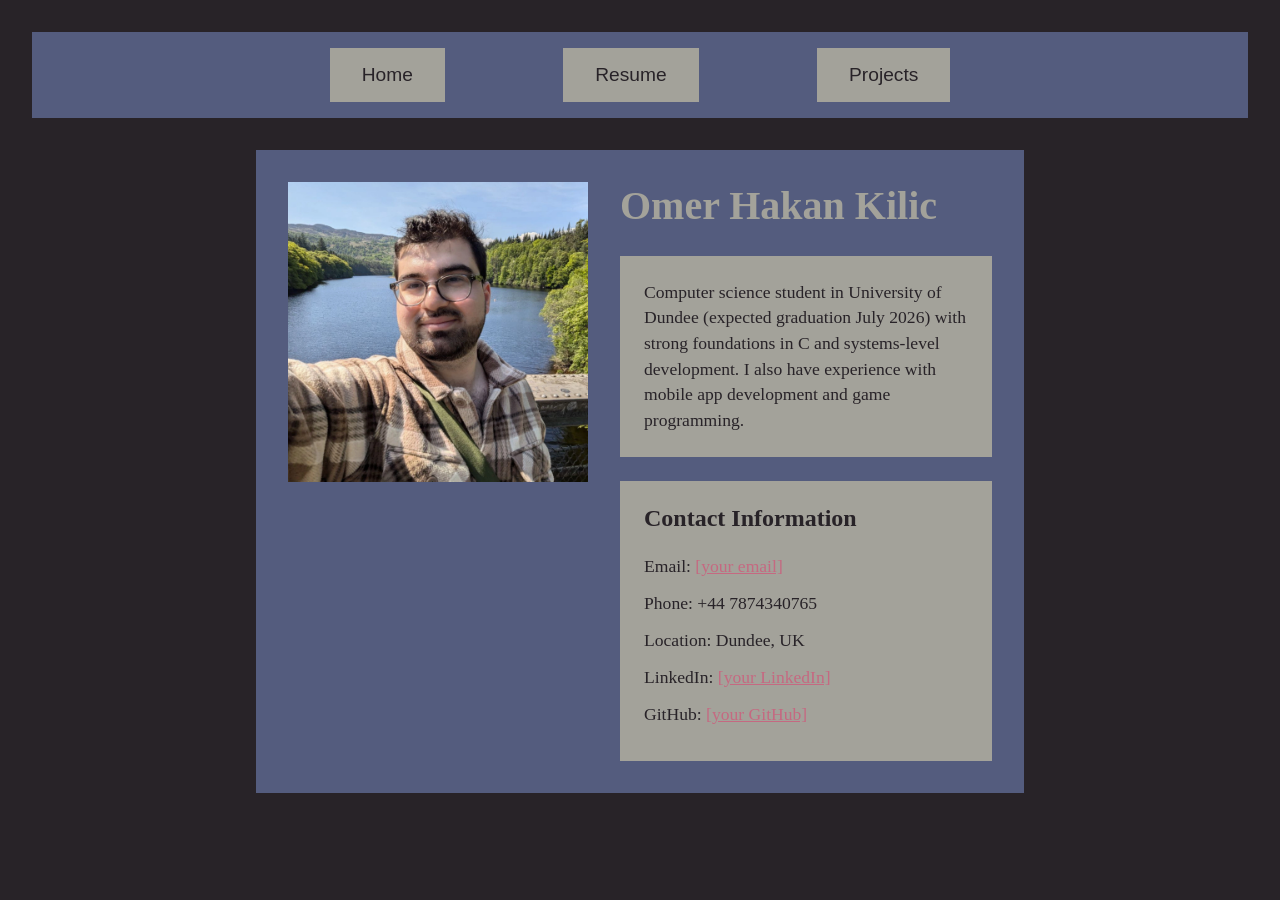
<file: index.html>
<!DOCTYPE html>
<html lang="en">

<head>
	<meta charset="UTF-8">
	<title>Hakan's Portfolio Website</title>
	<link rel="stylesheet" href="css/style.css">
	<meta name="viewport" content="width=device-width, initial-scale=1.0">
</head>

<body>
	<nav class="Top-Bar">
		<a href="index.html"> <button class="Nav-Button">Home</button></a>
		<a href="html/resume.html"><button class="Nav-Button">Resume</button> </a>
		<a href="html/projects.html"><button class="Nav-Button">Projects</button></a>
	</nav>
	<main class="Biography-Container">
		<img src="assets/Profile-Photo.png" alt="Omer Hakan Kilic profile photo" class="Profile-Photo">
		<div class="Biography-Text-Group">
			<h1 class="Biography-Title">Omer Hakan Kilic</h1>
			<p class="Biography-Text">Computer science student in University of Dundee (expected graduation July 2026) with strong foundations in C and systems-level development. I also have experience with mobile app development and game programming.</p>
			<section class="Contact-Info">
				<h2>Contact Information</h2>
				<ul>
					<li>Email: <a href="mailto:[your email]">[your email]</a></li>
					<li>Phone: +44 7874340765</li>
					<li>Location: Dundee, UK</li>
					<li>LinkedIn: <a href="[your LinkedIn]" target="_blank">[your LinkedIn]</a></li>
					<li>GitHub: <a href="[your GitHub]" target="_blank">[your GitHub]</a></li>
				</ul>
			</section>
		</div>
	</main>
</body>

</html>
</file>
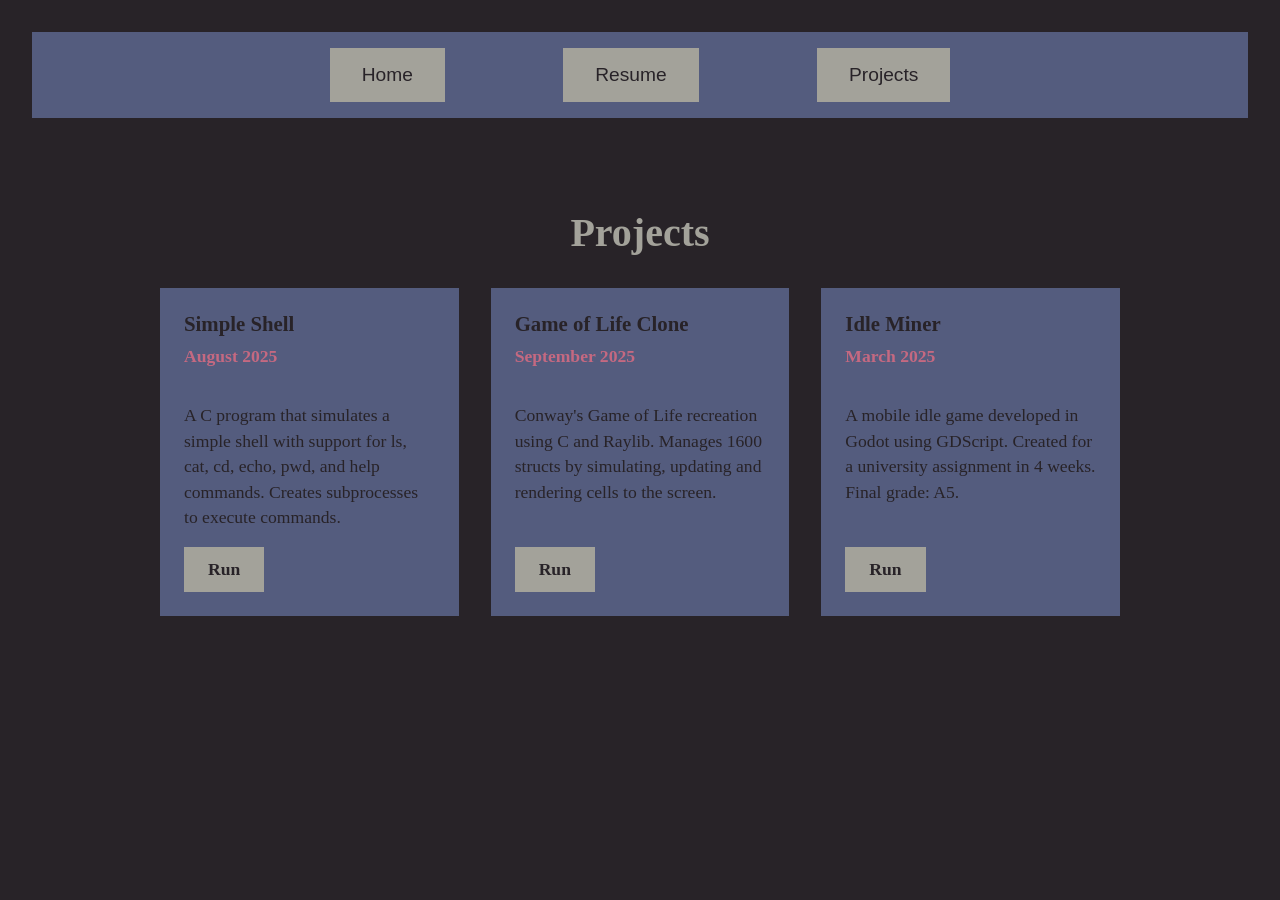
<file: html/projects.html>
<!DOCTYPE html>
<html lang="en">

<head>
	<meta charset="UTF-8">
	<title>Projects - Hakan's Portfolio</title>
	<link rel="stylesheet" href="/css/style.css">
	<meta name="viewport" content="width=device-width, initial-scale=1.0">
</head>

<body>
	<nav class="Top-Bar">
		<a href="../index.html"> <button class="Nav-Button">Home</button></a>
		<a href="resume.html"><button class="Nav-Button">Resume</button> </a>
		<a href="projects.html"><button class="Nav-Button">Projects</button></a>
	</nav>
	<main class="Projects-Container">
		<h1 class="Projects-Title">Projects</h1>
		<div class="Projects-Grid">
			<article class="Project-Card">
				<h3>Simple Shell</h3>
				<p class="Project-Date">August 2025</p>
				<p class="Project-Description">A C program that simulates a simple shell with support for ls, cat, cd, echo, pwd, and help commands. Creates subprocesses to execute commands.</p>
				<a href="#" class="Project-Run-Button">Run</a>
			</article>
			<article class="Project-Card">
				<h3>Game of Life Clone</h3>
				<p class="Project-Date">September 2025</p>
				<p class="Project-Description">Conway's Game of Life recreation using C and Raylib. Manages 1600 structs by simulating, updating and rendering cells to the screen.</p>
				<a href="#" class="Project-Run-Button">Run</a>
			</article>
			<article class="Project-Card">
				<h3>Idle Miner</h3>
				<p class="Project-Date">March 2025</p>
				<p class="Project-Description">A mobile idle game developed in Godot using GDScript. Created for a university assignment in 4 weeks. Final grade: A5.</p>
				<a href="#" class="Project-Run-Button">Run</a>
			</article>
		</div>
	</main>
</body>

</html>
</file>
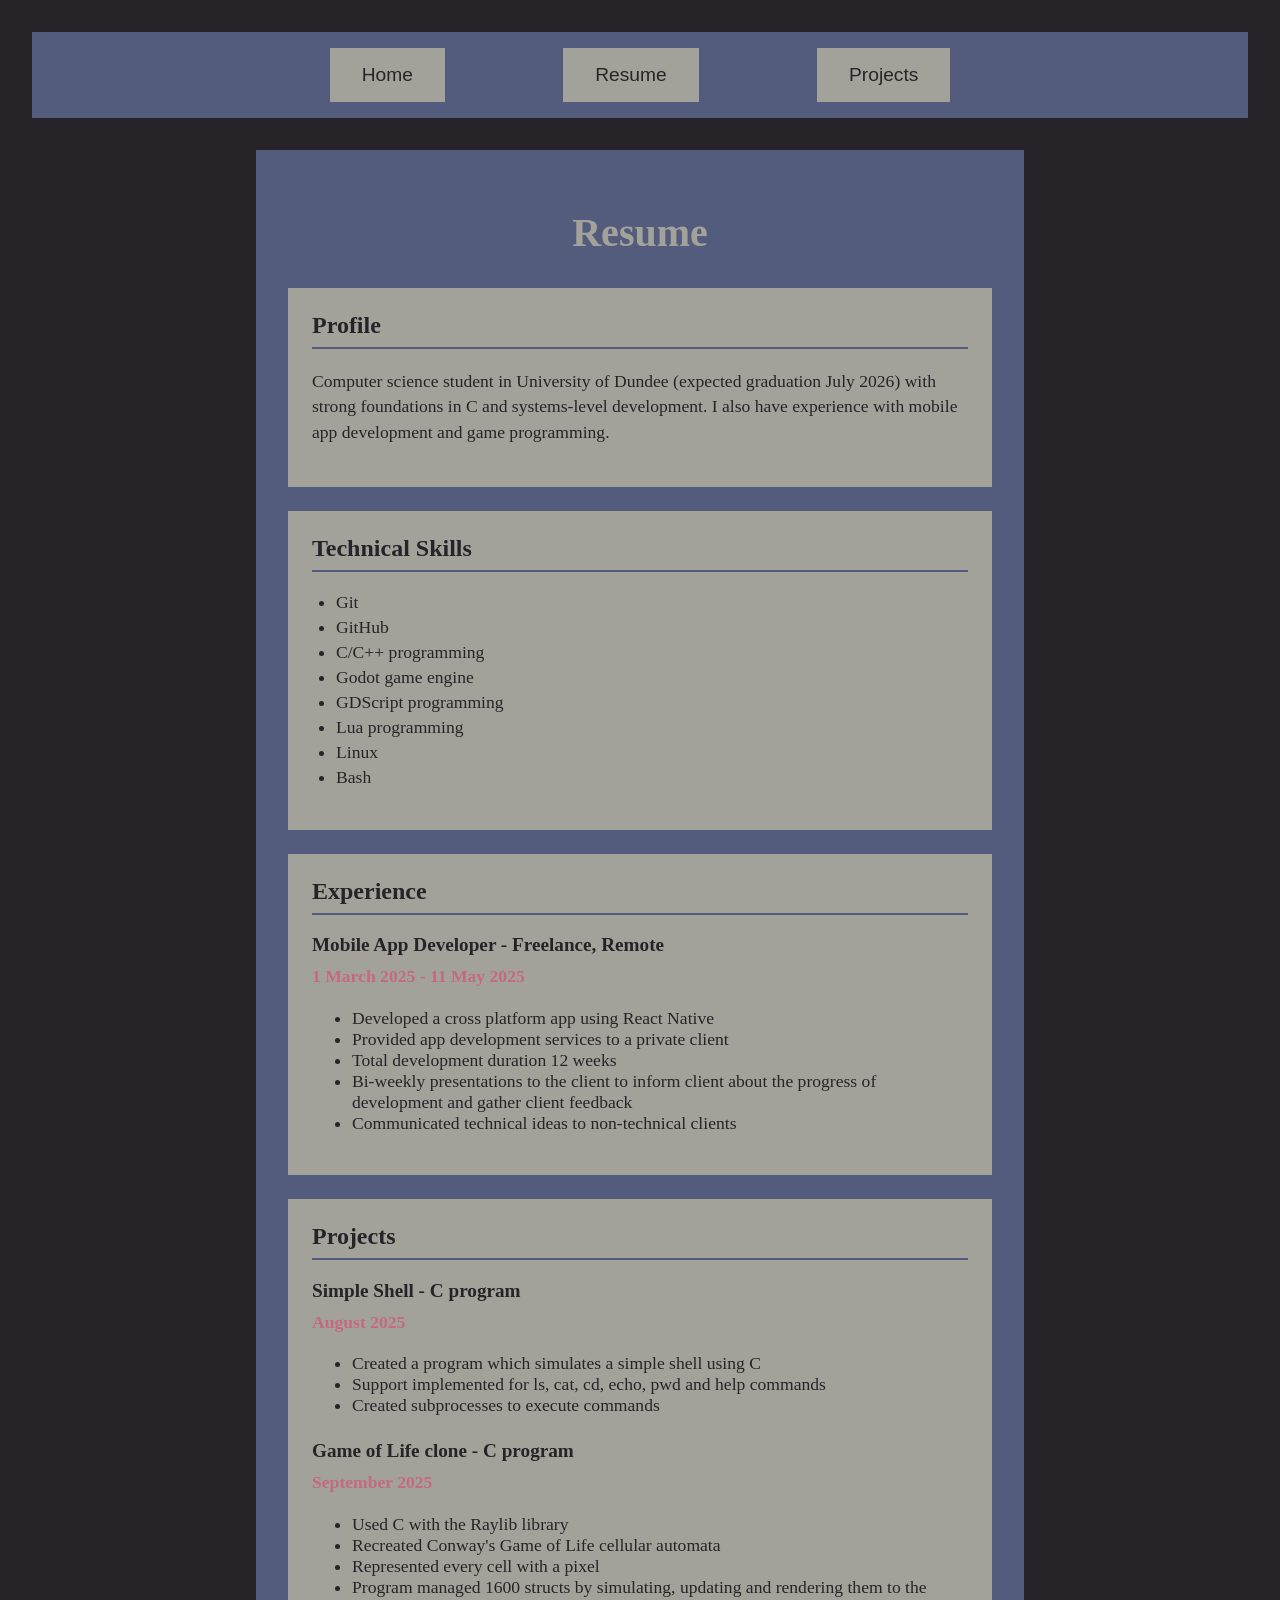
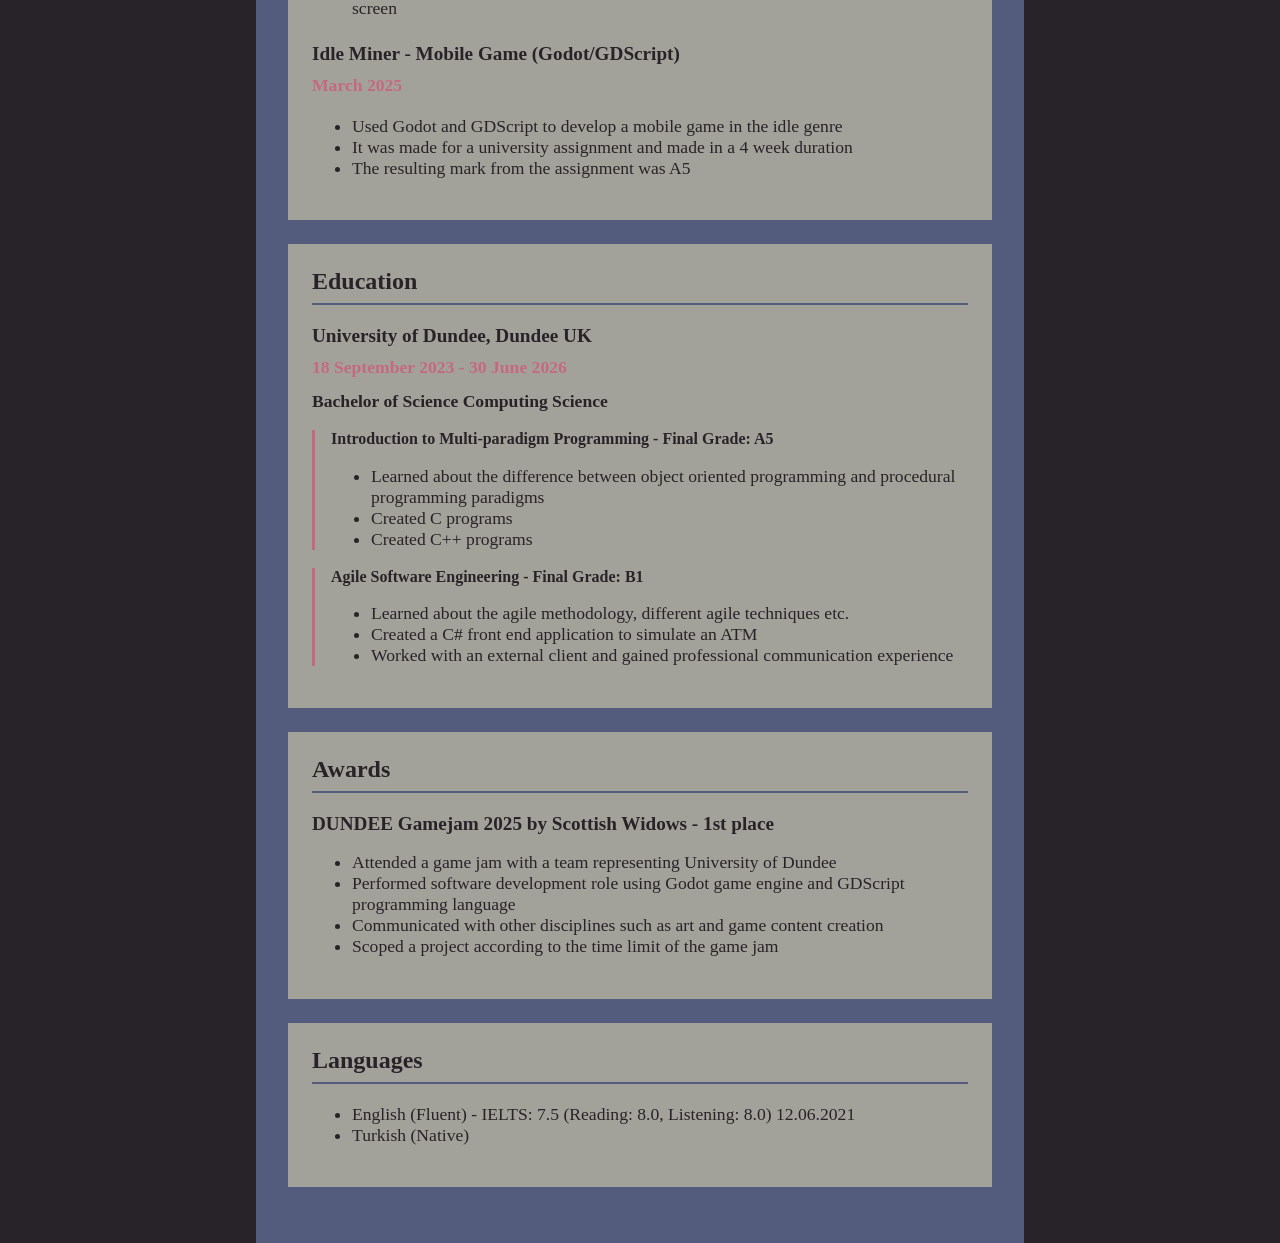
<file: html/resume.html>
<!DOCTYPE html>
<html lang="en">

<head>
	<meta charset="UTF-8">
	<title>Resume - Hakan's Portfolio</title>
	<link rel="stylesheet" href="/css/style.css">
	<meta name="viewport" content="width=device-width, initial-scale=1.0">
</head>

<body>
	<nav class="Top-Bar">
		<a href="../index.html"> <button class="Nav-Button">Home</button></a>
		<a href="resume.html"><button class="Nav-Button">Resume</button> </a>
		<a href="projects.html"><button class="Nav-Button">Projects</button></a>
	</nav>
	<main class="Resume-Container">
		<h1 class="Resume-Title">Resume</h1>

		<section class="Resume-Section">
			<h2>Profile</h2>
			<p>Computer science student in University of Dundee (expected graduation July 2026) with strong foundations in C and systems-level development. I also have experience with mobile app development and game programming.</p>
		</section>

		<section class="Resume-Section">
			<h2>Technical Skills</h2>
			<ul class="Skills-List">
				<li>Git</li>
				<li>GitHub</li>
				<li>C/C++ programming</li>
				<li>Godot game engine</li>
				<li>GDScript programming</li>
				<li>Lua programming</li>
				<li>Linux</li>
				<li>Bash</li>
			</ul>
		</section>

		<section class="Resume-Section">
			<h2>Experience</h2>
			<article class="Resume-Item">
				<h3>Mobile App Developer - Freelance, Remote</h3>
				<p class="Resume-Date">1 March 2025 - 11 May 2025</p>
				<ul>
					<li>Developed a cross platform app using React Native</li>
					<li>Provided app development services to a private client</li>
					<li>Total development duration 12 weeks</li>
					<li>Bi-weekly presentations to the client to inform client about the progress of development and gather client feedback</li>
					<li>Communicated technical ideas to non-technical clients</li>
				</ul>
			</article>
		</section>

		<section class="Resume-Section">
			<h2>Projects</h2>
			<article class="Resume-Item">
				<h3>Simple Shell - C program</h3>
				<p class="Resume-Date">August 2025</p>
				<ul>
					<li>Created a program which simulates a simple shell using C</li>
					<li>Support implemented for ls, cat, cd, echo, pwd and help commands</li>
					<li>Created subprocesses to execute commands</li>
				</ul>
			</article>
			<article class="Resume-Item">
				<h3>Game of Life clone - C program</h3>
				<p class="Resume-Date">September 2025</p>
				<ul>
					<li>Used C with the Raylib library</li>
					<li>Recreated Conway's Game of Life cellular automata</li>
					<li>Represented every cell with a pixel</li>
					<li>Program managed 1600 structs by simulating, updating and rendering them to the screen</li>
				</ul>
			</article>
			<article class="Resume-Item">
				<h3>Idle Miner - Mobile Game (Godot/GDScript)</h3>
				<p class="Resume-Date">March 2025</p>
				<ul>
					<li>Used Godot and GDScript to develop a mobile game in the idle genre</li>
					<li>It was made for a university assignment and made in a 4 week duration</li>
					<li>The resulting mark from the assignment was A5</li>
				</ul>
			</article>
		</section>

		<section class="Resume-Section">
			<h2>Education</h2>
			<article class="Resume-Item">
				<h3>University of Dundee, Dundee UK</h3>
				<p class="Resume-Date">18 September 2023 - 30 June 2026</p>
				<p class="Degree">Bachelor of Science Computing Science</p>
				<div class="Course">
					<h4>Introduction to Multi-paradigm Programming - Final Grade: A5</h4>
					<ul>
						<li>Learned about the difference between object oriented programming and procedural programming paradigms</li>
						<li>Created C programs</li>
						<li>Created C++ programs</li>
					</ul>
				</div>
				<div class="Course">
					<h4>Agile Software Engineering - Final Grade: B1</h4>
					<ul>
						<li>Learned about the agile methodology, different agile techniques etc.</li>
						<li>Created a C# front end application to simulate an ATM</li>
						<li>Worked with an external client and gained professional communication experience</li>
					</ul>
				</div>
			</article>
		</section>

		<section class="Resume-Section">
			<h2>Awards</h2>
			<article class="Resume-Item">
				<h3>DUNDEE Gamejam 2025 by Scottish Widows - 1st place</h3>
				<ul>
					<li>Attended a game jam with a team representing University of Dundee</li>
					<li>Performed software development role using Godot game engine and GDScript programming language</li>
					<li>Communicated with other disciplines such as art and game content creation</li>
					<li>Scoped a project according to the time limit of the game jam</li>
				</ul>
			</article>
		</section>

		<section class="Resume-Section">
			<h2>Languages</h2>
			<ul>
				<li>English (Fluent) - IELTS: 7.5 (Reading: 8.0, Listening: 8.0) 12.06.2021</li>
				<li>Turkish (Native)</li>
			</ul>
		</section>
	</main>
</body>

</html>
</file>
<file: css/style.css>
:root {
	--shadow-color: #282328;
	--background-color: #545c7e;
	--accent-color: #c56981;
	--foreground-color: #a3a29a;

	--base-font-size: 1.1rem;
	--heading-size: 2.5rem;
}

* {
	box-sizing: border-box;
}

body {
	background-color: var(--shadow-color);
	font-size: var(--base-font-size);
	margin: 0;
	padding: 0;
}

p {
	line-height: 1.6rem;
}

a {
	color: var(--accent-color);
}

.Top-Bar {
	background-color: var(--background-color);
	padding: 1rem;
	display: flex;
	justify-content: center;
	align-items: center;
	margin: 2rem;
	gap: 10%;
	flex-wrap: wrap;
}

.Nav-Button {
	background-color: var(--foreground-color);
	color: var(--shadow-color);
	padding: 1rem 2rem;
	font-size: 1.2rem;
	border: none;
	cursor: pointer;
	transition: background-color 0.3s ease;
}

.Nav-Button:hover {
	background-color: var(--accent-color);
}

.Biography-Container {
	background-color: var(--background-color);
	color: var(--shadow-color);
	display: flex;
	align-items: flex-start;
	gap: 2rem;
	margin-left: 20%;
	margin-right: 20%;
	padding: 2rem;
	flex-wrap: wrap;
}

.Profile-Photo {
	max-width: 300px;
	width: 100%;
	height: auto;
}

.Biography-Text-Group {
	flex: 1;
	min-width: 250px;
}

.Biography-Title {
	font-size: var(--heading-size);
	color: var(--foreground-color);
	margin-top: 0;
}

.Biography-Text {
	background-color: var(--foreground-color);
	padding: 1.5rem;
	margin-bottom: 1.5rem;
}

.Contact-Info {
	background-color: var(--foreground-color);
	padding: 1.5rem;
}

.Contact-Info h2 {
	margin-top: 0;
	font-size: 1.5rem;
}

.Contact-Info ul {
	list-style: none;
	padding: 0;
	margin: 0;
}

.Contact-Info li {
	margin-bottom: 0.5rem;
	padding: 0.25rem 0;
}

.Resume-Container {
	background-color: var(--background-color);
	color: var(--shadow-color);
	padding: 2rem;
	margin-left: 20%;
	margin-right: 20%;
}

.Resume-Title {
	text-align: center;
	font-size: var(--heading-size);
	color: var(--foreground-color);
	margin-bottom: 2rem;
}

.Resume-Section {
	background-color: var(--foreground-color);
	padding: 1.5rem;
	margin-bottom: 1.5rem;
}

.Resume-Section h2 {
	margin-top: 0;
	font-size: 1.5rem;
	border-bottom: 2px solid var(--background-color);
	padding-bottom: 0.5rem;
}

.Resume-Item {
	margin-bottom: 1.5rem;
}

.Resume-Item:last-child {
	margin-bottom: 0;
}

.Resume-Item h3 {
	margin: 0 0 0.5rem 0;
	font-size: 1.2rem;
}

.Resume-Date {
	font-weight: bold;
	color: var(--accent-color);
	margin: 0 0 0.5rem 0;
}

.Degree {
	font-weight: bold;
	margin: 0 0 1rem 0;
}

.Course {
	margin-top: 1rem;
	padding-left: 1rem;
	border-left: 3px solid var(--accent-color);
}

.Course h4 {
	margin: 0 0 0.5rem 0;
	font-size: 1rem;
}

.Skills-List {
	list-style: disc;
	padding-left: 1.5rem;
}

.Skills-List li {
	margin-bottom: 0.25rem;
}

.Projects-Container {
	padding: 2rem;
	margin-left: 10%;
	margin-right: 10%;
}

.Projects-Title {
	text-align: center;
	font-size: var(--heading-size);
	color: var(--foreground-color);
	margin-bottom: 2rem;
}

.Projects-Grid {
	display: grid;
	grid-template-columns: repeat(3, 1fr);
	gap: 2rem;
	justify-items: center;
}

.Project-Card {
	background-color: var(--background-color);
	color: var(--shadow-color);
	padding: 1.5rem;
	width: 100%;
	max-width: 350px;
	display: flex;
	flex-direction: column;
}

.Project-Card h3 {
	margin: 0 0 0.5rem 0;
	font-size: 1.3rem;
}

.Project-Date {
	font-weight: bold;
	color: var(--accent-color);
	margin: 0 0 1rem 0;
}

.Project-Description {
	flex: 1;
	margin-bottom: 1rem;
}

.Project-Run-Button {
	display: inline-block;
	background-color: var(--foreground-color);
	color: var(--shadow-color);
	padding: 0.75rem 1.5rem;
	text-align: center;
	text-decoration: none;
	font-weight: bold;
	align-self: flex-start;
	transition: background-color 0.3s ease;
}

.Project-Run-Button:hover {
	background-color: var(--accent-color);
}

@media (max-width: 1024px) {
	.Projects-Grid {
		grid-template-columns: repeat(2, 1fr);
	}

	.Biography-Container {
		margin-left: 10%;
		margin-right: 10%;
	}

	.Resume-Container {
		margin-left: 10%;
		margin-right: 10%;
	}

	.Projects-Container {
		margin-left: 5%;
		margin-right: 5%;
	}
}

@media (max-width: 768px) {
	.Top-Bar {
		margin: 1rem;
		gap: 0.5rem;
	}

	.Nav-Button {
		padding: 0.75rem 1rem;
		font-size: 1rem;
	}

	.Biography-Container {
		flex-direction: column;
		margin-left: 5%;
		margin-right: 5%;
		padding: 1rem;
	}

	.Profile-Photo {
		max-width: 200px;
		margin: 0 auto;
	}

	.Biography-Title {
		font-size: 1.8rem;
	}

	.Biography-Text,
	.Contact-Info {
		padding: 1rem;
	}

	.Resume-Container {
		margin-left: 5%;
		margin-right: 5%;
		padding: 1rem;
	}

	.Resume-Section {
		padding: 1rem;
	}

	.Projects-Container {
		margin-left: 5%;
		margin-right: 5%;
		padding: 1rem;
	}

	.Projects-Grid {
		grid-template-columns: 1fr;
	}

	.Project-Card {
		max-width: 100%;
	}
}
</file>
